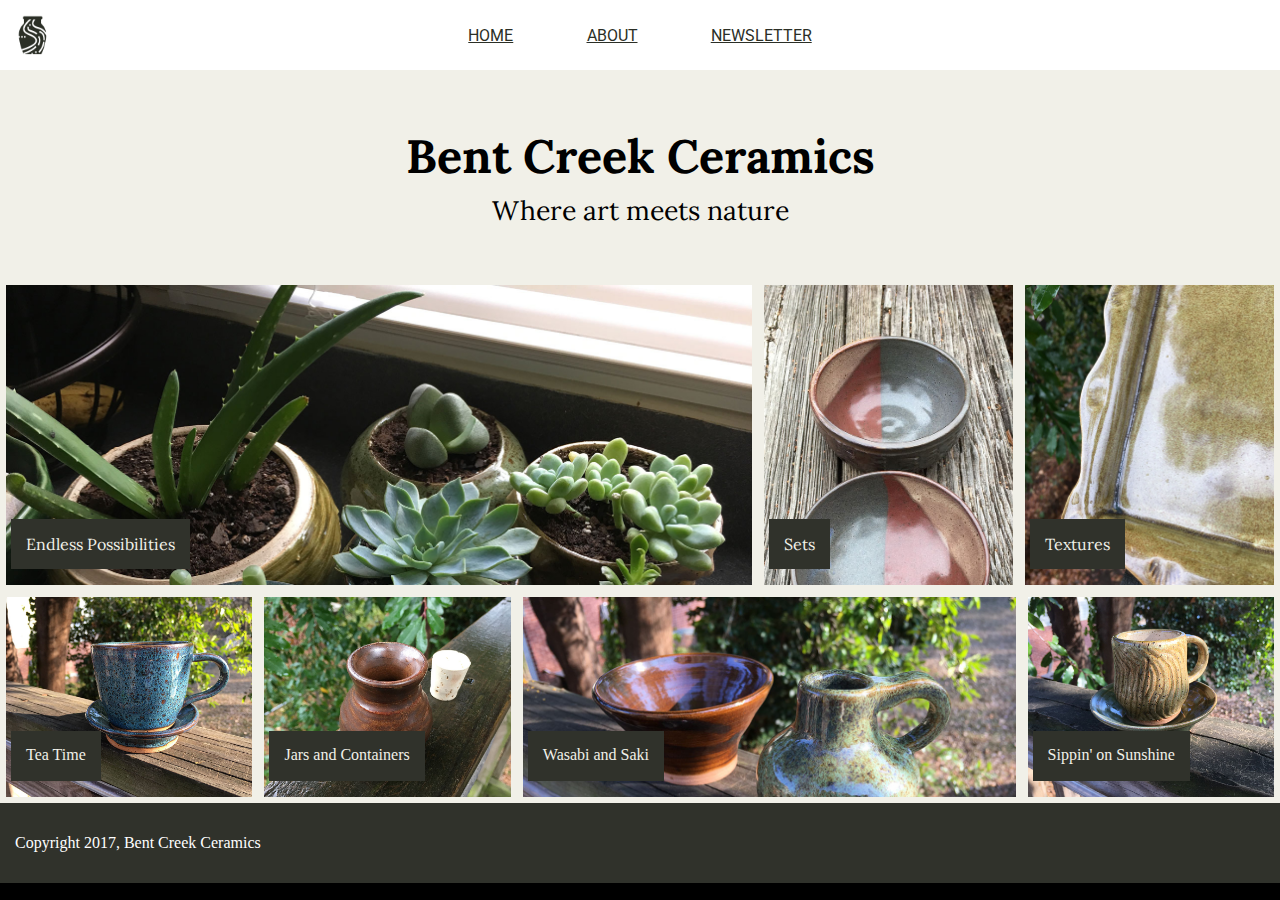
<file: index.html>
<!DOCTYPE html>
<html>
<head>
  <meta charset="utf-8">
  <meta name="viewport" content="width=device-width">
  <title>Bent Creek Ceramics</title>
  <link rel="stylesheet" href="styles.css">
  <link href="https://fonts.googleapis.com/css?family=Lora|Roboto" rel="stylesheet">
</head>
<body>
    <center>
    <div class="mainwrap">
      
      <div class="container_nav">
         
         <div id="logodiv">
         <img src="images/bent-creek-logo.png" width="35px" height="40px">
         </div>
         
         <div id="navdiv">
         <nav><a href="index.html">Home</a></nav>
         <nav><a href="about/index.html">About</a></nav>
         <nav><a href="newsletter/index.html">Newsletter</a></nav>
        </div>

        <div id="blankdiv"></div>
      
      </div>

      <div class="heading">
        <h1>Bent Creek Ceramics</h1>
        <p id="head">Where art meets nature</p>
      </div>

     <div class="picrow1">
         
         <div class="pic1">
           <p class="pictext">Endless Possibilities</p>
         </div>
         <div class="pic2">
            <p class="pictext">Sets</p>
         </div>
         <div class="pic3">
            <p class="pictext">Textures</p>
         
         </div>
      </div>

      <div class="picrow2">
         
         <div class="pic4">
           <p class="pictext">Tea Time</p>
         </div>
         <div class="pic5">
            <p class="pictext">Jars and Containers</p>
         </div>
         <div class="pic6">
            <p class="pictext">Wasabi and Saki</p>
         </div>
        <div class="pic7">
            <p class="pictext">Sippin' on Sunshine</p>
        </div>
        </div>

<div id="footer">
          <p id="footertext">Copyright 2017, Bent Creek Ceramics</p>
        </div>

      </div>
    
    </div>
   <center>
  </body>
</html>
</file>
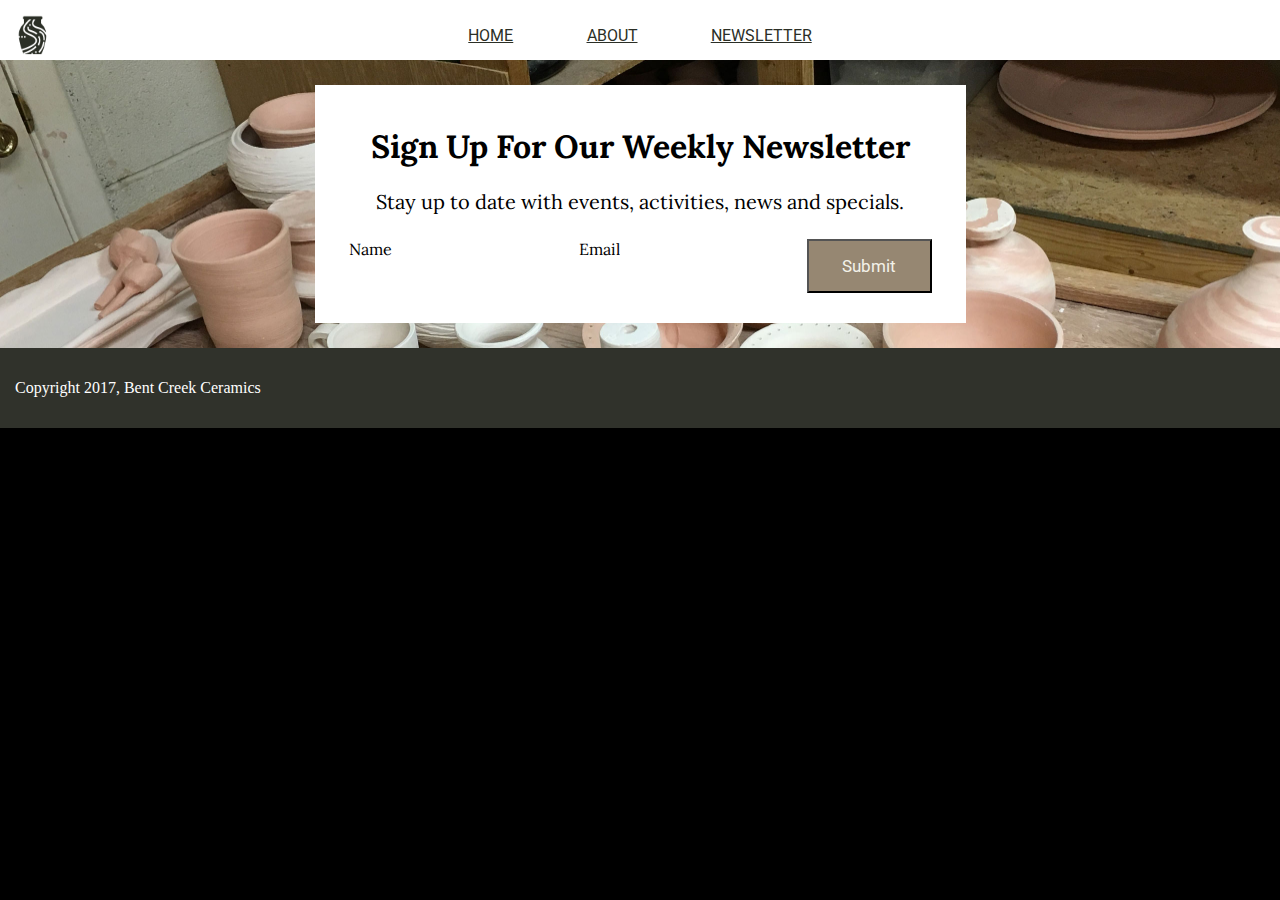
<file: newsletter/index.html>
<!DOCTYPE html>
<html>
<head>
  <meta charset="utf-8">
  <meta name="viewport" content="width=device-width">
  <title>Bent Creek Ceramics</title>
  <link rel="stylesheet" href="../styles.css">
  <link href="https://fonts.googleapis.com/css?family=Lora|Roboto" rel="stylesheet">
</head>
<body id="newsletterbody">
    <center>
    <div class="mainwrap">
      
      <div class="container_nav">
         
         <div id="logodiv">
         <img src="../images/bent-creek-logo.png" width="35px" height="40px">
         </div>
         
         <div id="navdiv">
         <nav><a href="../index.html">Home</a></nav>
         <nav><a href="../about/index.html">About</a></nav>
         <nav><a href="index.html">Newsletter</a></nav>
        </div>

        <div id="blankdiv"></div>
      
      </div>

      <div id="aboutwrapper"></div>
      <div id="newsletterdiv">

          <form>
              <h1>Sign Up For Our Weekly Newsletter</h1>
             
              <p id="form">
                  Stay up to date with events, activities, news and specials.
              </p>
              
              <fieldset>
              <label for="name">Name</label>
              <input type="text" id="name">
              <div class="hr"></div>

              <br><br>

              <label for="email">Email</label>
              <input type="email" id="email">
              <div class="hr"></div>

              <br><br>

              <center>
              <button>Submit</button>
              </center>

              </fieldset>
          </form>

      </div>
      
       

<div id="footer">
          <p id="footertext">Copyright 2017, Bent Creek Ceramics</p>
        </div>
   <center>
  </body>
</html>
</file>
<file: styles.css>
body {
  background-color: black;
  width: 100%;
  margin: 0px;
}
#newsletterbody {
  width: 100%;
}

.mainwrap {
  width: 100%;
  background-color: #f1f0e8;
}

.container {
  display: flex;
}
.container_nav {
  display: flex;
  background-color: white;
  padding: 15px;
  font-family: 'Roboto', sans-serif;
  text-transform: uppercase;
}

#logodiv {
  flex: 1;
  display: flex;
  justify-content: flex-start;
}

#navdiv {
  flex:1;
  display: flex;
  justify-content: space-around;
  align-items: center;
}

#blankdiv {
  flex: 1;
}
#birdhouse {
  float: left;
}
#navdiv a {
  padding: 0px 5px 0px 5px;
}


.nav {
  background-color: white;
  display: flex;
  align-items: center;
  justify-content: space-around;
  padding: 5px 20px 5px 20px;
  text-transform: uppercase;
  font-family: 'Roboto', sans-serif;
  font-size: small;

  
}

nav a:link {
    color: #2B2F26;
}

nav a:hover {
    color: #CD5D67;
}
nav a:active {
    color: #968772 !important;
    text-decoration: none;
}
.heading {
  background-color: #f1f0e8;
  padding: 25px 5px 25px 5px;
  
}

.heading h1 {
   font-family: 'Lora', serif;
   font-size: 35pt;
   margin-bottom: -70px;
   padding-bottom: -50px;
}

.heading2 h1 {
   font-family: 'Lora', serif;
   font-size: 35pt;
   margin-bottom: -25px;
 
}

#head {
   font-family: 'Lora', serif;
   font-size: 20pt;
}

.picrow1 {
  display: flex;
  background-color: #f1f0e8;
    font-family: 'Lora', serif;
}

.picrow2 {
  display: flex;
  background-color: #f1f0e8;
}


.pic1 {
  background-image: url("images/product-1.jpg");
  height: 300px;
  background-size: cover;
  flex: 3;
  margin: 6px;
  display: flex;
  justify-content: flex-start;
  align-items: flex-end;
}
.pic2 {
  background-image: url("images/product-2.jpg");
  height: 300px;
  background-size: cover;
  flex: 1;
  margin: 6px;
  display: flex;
  justify-content: flex-start;
  align-items: flex-end;
}
.pic3 {
  background-image: url("images/product-3.jpg");
  height: 300px;
  background-size: cover;
  flex: 1; 
  margin: 6px;
  display: flex;
  justify-content: flex-start;
  align-items: flex-end;
}

.pic4 {
  background-image: url("images/product-4.jpg");
  height: 200px;
  background-size: cover;
  flex: 1;
  margin: 6px;
  display: flex;
  justify-content: flex-start;
  align-items: flex-end;
}
.pic5 {
  background-image: url("images/product-5.jpg");
  height: 200px;
  background-size: cover;
  flex: 1;
  margin: 6px;
  display: flex;
  justify-content: flex-start;
  align-items: flex-end;
}
.pic6 {
  background-image: url("images/product-6.jpg");
  height: 200px;
  background-size: cover;
  flex: 2; 
  margin: 6px;
  display: flex;
  justify-content: flex-start;
  align-items: flex-end;
}

.pic7 {
  background-image: url("images/product-7.jpg");
  height: 200px;
  background-size: cover;
  flex: 1; 
  margin: 6px;
  display: flex;
  justify-content: flex-start;
  align-items: flex-end;
}

.pictext {
  background-color: #30322b;
  padding: 15px;
  color: #f1f0e8;
  height: 20px;
  margin-left: 5px;

}

#aboutwrapper {
  display: block;
  
  background-color: #f1f0e8;
  padding: 20px;
  margin-bottom: -50px;
}
#abouttextwrap {
  display: flex;
  flex-wrap: wrap;
  background-color: #f1f0e8;
}
#birdhouse {
  flex: 1;
  padding-right: 10px;
}

#abouttexttop {
  flex: 3;
  font-family: 'Lora', serif;
  text-align: left;
  margin-bottom: 50px;
}

#footer {
  background-color: #30322b;
  padding: 15px;
}
#footertext {
  color: white;
  text-align: left;
}
div > h1 {
  padding-bottom: 50px;
}
blockquote {
  font-family: 'Lora', serif;
  font-style: italic;
  border-left-style: solid; 
  border-left-width: 2px;
  margin-left: 0px;
  text-align: left;
  padding: 10px;
}
#blockquoteh2 {
text-align: left;
font-family: 'Lora', serif;
}
#aboutsection {
  display: flex;
  justify-content: center;
  align-items: center;
  background-image: url("/Users/stephenwicks/ironyard/front_end_fundamentals/week-one-project/images/background-3.jpg");
  height: 300px;
  background-size: cover;
}
#aboutsection > h1 {
  color: #f1f0e8;
  font-family: 'Lora', serif;
  font-size: 45pt;
}
#facilities1 {
  background-color: #f1f0e8;
  text-align: left;
  font-family: 'Lora', serif;
  padding: 10px;
  margin: 0px 0px -50px 0px !important;
}

#facilities2 {
  flex: 3;
  text-align: left;
  padding: 10px;
}
#facilities3 {
  flex: 1;
  padding: 10px;
}
#facilities3 > p {
  font-size: smaller;
  font-family: 'Lora', serif;
  text-align: left;
  margin-top: 0px;
}
#facilities3  img {
  padding-bottom: -50px;
}
h2 {
  background-color: #f1f0e8;
  text-align: left;
  font-family: 'Lora', serif;
  padding: 10px;
  margin: 0px 0px 0px 0px !important;
}
table {
    font-family: 'Lora', serif;
    border-collapse: collapse;
    width: 100%;
    margin-bottom: 40px;
}

td, th {
    border: 1px solid #dddddd;
    text-align: left;
    padding: 15px;
}

tr:nth-child(even) {
    background-color: #eee9dc;
}
tr {
  background-color: #f1f0e8;
}
#newsletterdiv {
  display: flex;
  background-image: url("images/background-2.jpg");
  background-size: cover;
  height: auto;
  align-content: center;
  justify-content: space-around;
  padding: 25px;
}
form {
  background-color: white;
  padding: 20px;
  font-family: 'Lora', serif;
}
#form {
   font-family: 'Lora', serif;
   font-size: 15pt;
}

fieldset {
  display: flex;
  border: none;
  justify-content: flex-start;
  text-align: left;
}
input[type=text] {
  border: none;
  padding: 5px;
}

input[type=email] {
  border: none;
  padding: 5px;
}

.hr {
  background-color: #968772;
  length: 100%;
  height: 2px;
}
button {
  background-color: #968772;
  padding: 15px;
  color: #F2F1E8;
  font-family: 'Roboto', sans-serif;
  font-size: 13pt;
  width: 125px;
}
button:hover {
  background-color: #967343;
  padding: 15px;
  color: #ffffff;
  font-family: 'Roboto', sans-serif;
  font-size: 13pt;
  width: 125px;  
}
</file>
